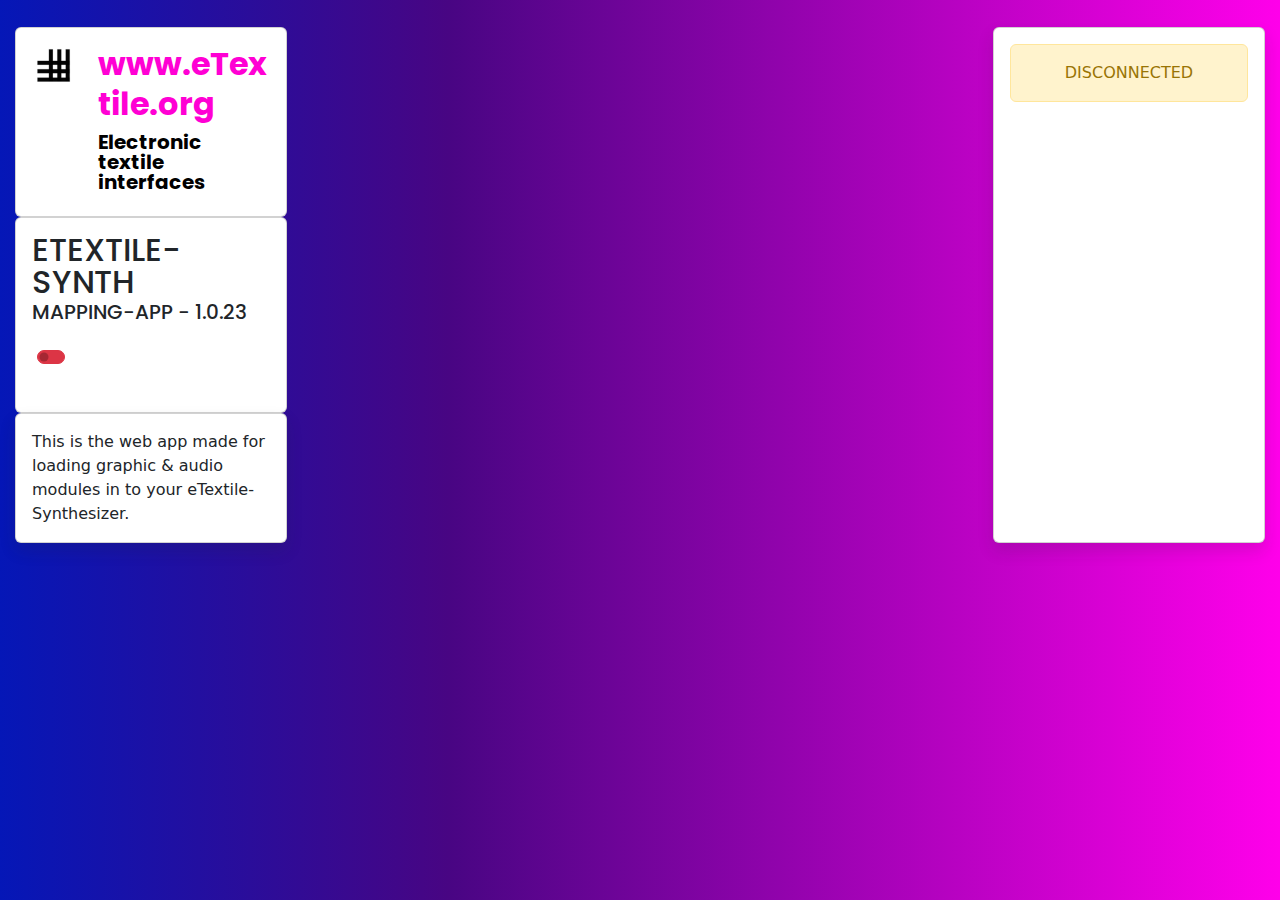
<file: docs/index.html>
<!--
  This file is part of the eTextile-Synthesizer project - https://synth.eTextile.org
  Copyright (c) 2014- Maurin Donneaud <maurin@etextile.org>
  This work is licensed under Creative Commons Attribution-ShareAlike 4.0 International license, see the LICENSE file for details.
-->

<!DOCTYPE html>
<html>

<head>
  <meta charset="UTF-8">
  <meta name="viewport" content="width=device-width, user-scalable=no, minimum-scale=1.0, maximum-scale=1.0">
  <meta name="description" content="Mapping Toolkit for the e256 eTextile-Synthesizer">
  <meta name="keywords" content="eTextile, e-textile, smart textiles, electronic textiles, opensource, open hardware">
  <meta name="author" content="Maurin Donneaud">
  <link rel="icon" href="./assets/img/favicon.ico">
  <title>Mapping-app</title>

  <link rel="preconnect" href="https://fonts.googleapis.com">
  <link rel="preconnect" href="https://fonts.gstatic.com" crossorigin>
  <link href="https://fonts.googleapis.com/css2?family=Poppins:wght@500;600&display=swap" rel="stylesheet">

  <link rel="stylesheet" href="./css/bootstrap.css">

  <script type="text/javascript" src="./js/lib/jquery.js"></script>

  <script type="text/javascript" src="./js/lib/bootstrap.bundle.min.js"></script>

  <link rel="stylesheet" href="./css/style.css">

  <script type="text/javascript" src="./js/lib/paper-full.js"></script>

  <script type="importmap">
    {
      "imports": {
        "three": "./js/lib/three.module.js"
      }
    }
  </script>
</head>

<body>

  <div class="row">

    <section class="col-sm-3 sidenav">

      <div class="card card-body">
        <div class="row">
          <div class="col-3">
            <img class="img-fluid" src="./assets/img/logo_84.png" alt="Picture" />
          </div>
          <div class="col-9">
            <h2 class="fw-bold lh-sm"><a href="https://etextile.org/">www.eTextile.org</a></h2>
            <h5 class="fw-bold">Electronic textile interfaces</h5>
          </div>
        </div>
      </div>

      <div class="card card-body">
        <h2 id="PROJECT" class="card-title"></h2>
        <h5 id="NAME" class="card-subtitle"></h5>

        </br>
        <div class="form-check form-switch">
          <input id="connect_switch" class="form-check-input btn btn-danger" type="checkbox" role="button" />
        </div>
        </br>

        <div id="start_menu" class="collapse">
          <div class="btn-group input-group" role="group">
            <button id="MATRIX_MODE" class="e256_setMode btn btn-outline-primary" type="button">MATRIX</button>
            <button id="MAPPING_MODE" class="e256_setMode btn btn-outline-primary" type="button">MAPPING</button>
          </div>
        </div>

        <div id="matrix_menu" class="collapse">
          <div class="input-group"></div>
        </div>

        <div id="calibrate_menu" class="collapse">
          <button id="CALIBRATE_MODE" class="e256_setMode btn btn-outline-primary input-group" type="button">CALIBRATE</button>
        </div>

        <div id="mapping_menu" class="collapse">

          <div class="btn-group input-group" role="group">
            <button id="EDIT_MODE" class="e256_setMode btn btn-outline-primary" type="button">EDIT</button>
            <button id="PLAY_MODE" class="e256_setMode btn btn-outline-primary" type="button">PLAY</button>
          </div>

          <div id="edit_menu" class="collapse">
            <div id="mappingToolsMenu">
              <div class="btn-group input-group" role="group">
                <button id="touchpad" class="mapingTool btn btn-outline-primary" type="button">Touchpad</button>
                <button id="switch" class="mapingTool btn btn-outline-primary" type="button">Switch</button>
                <button id="slider" class="mapingTool btn btn-outline-primary" type="button">Slider</button>
                <button id="knob" class="mapingTool btn btn-outline-primary" type="button">Knob</button>
                <button id="grid" class="mapingTool btn btn-outline-primary" type="button">Grid</button>
                <button id="path" class="mapingTool btn btn-outline-primary" type="button">Path</button>
              </div>
              <div class="btn-group input-group" role="group">
                <button id="fetchConfig" class="btn btn-outline-primary" type="button">FETCH CONFIG</button>
                <button id="uploadConfig" class="btn btn-outline-primary" type="button">UPLOAD CONFIG</button>
              </div>
              <button id="saveConfig" class="btn btn-outline-primary input-group" type="button">SAVE CONFIG</button>
              <div id="load_menu" class="collapse">
                <input id="loadConfig" class="form-control form-control-sm" type="file" accept=".json, .wav">
              </div>
            </div>
          </div>
        </div>
      </div>

      <div class="card card-body shadow">
        <p id="contextual_content" class="text card-text">
          This is the web app made for loading graphic & audio modules in to your eTextile-Synthesizer.
        </p>
      </div>

    </section>

    <section id="page" class="col-sm-6">

      <div id="loading_canvas" class="container collapse">
        <div class="sensor">
          <div id="canvas-1D"></div>
        </div>
      </div>

      <div id="mapping_canvas" class="container collapse">
        <div class="sensor d-flex justify-content-center">
          <canvas id="canvas-2D"></canvas>
          <!--div class="alert alert-danger position-absolute top-50 start-50 translate-middle" role="alert">AAAAAAAAAAAA</div-->
        </div>
      </div>

      <div id="matrix_canvas" class="container collapse">
        <div class="sensor d-flex justify-content-center">
          <div id="canvas-3D"></div>
        </div>
      </div>  

    </section>

    <section class="col-sm-3 sidenav d-flex flex-column">

      <div class="card-body card shadow">
        <div id="summary_action" class="alert alert-warning text-center">DISCONNECTED</div>
        <div id="e256_params"></div>
        <div id="midi_term" class="card-body h-100 collapse"></div>
        <div id="set_button_params" class="param collapse">
          <button id="btnSet" class="btn w-100 btn-warning" type="button">SET PARAMS</button>
        </div>
      </div>

    </section>

  </div>

  <script type="text/javascript" src="./js/e256_config.js"></script>

  <script type="module" src="./js/e256_three_script.js"></script>

  <script type="text/javascript" src="./js/e256_paper_script.js"></script>
  
  <script type="text/javascript" src="./js/e256_matrix.js"></script>
  <script type="text/javascript" src="./js/e256_blobs.js"></script>

  <script type="text/javascript" src="./js/e256_midi_io.js"></script>
  <script type="text/javascript" src="./js/e256_menu.js"></script>
  <script type="text/javascript" src="./js/e256_math.js"></script>

  <script type="text/javascript" src="./js/e256_mappings/grid.js"></script>
  <script type="text/javascript" src="./js/e256_mappings/touchpad.js"></script>
  <script type="text/javascript" src="./js/e256_mappings/slider.js"></script>
  <script type="text/javascript" src="./js/e256_mappings/switch.js"></script>
  <script type="text/javascript" src="./js/e256_mappings/knob.js"></script>
  <script type="text/javascript" src="./js/e256_mappings/path.js"></script>
  <script type="text/javascript" src="./js/e256_mappings/polygon.js"></script>

  <script type="text/javascript" src="./js/e256_menu_params.js"></script>
  
  <script type="text/javascript" src="./js/lib/FileSaver.js" defer></script>
  <script type="text/javascript" src="./js/e256_export_config.js" defer></script>

</body>

</html>
</file>
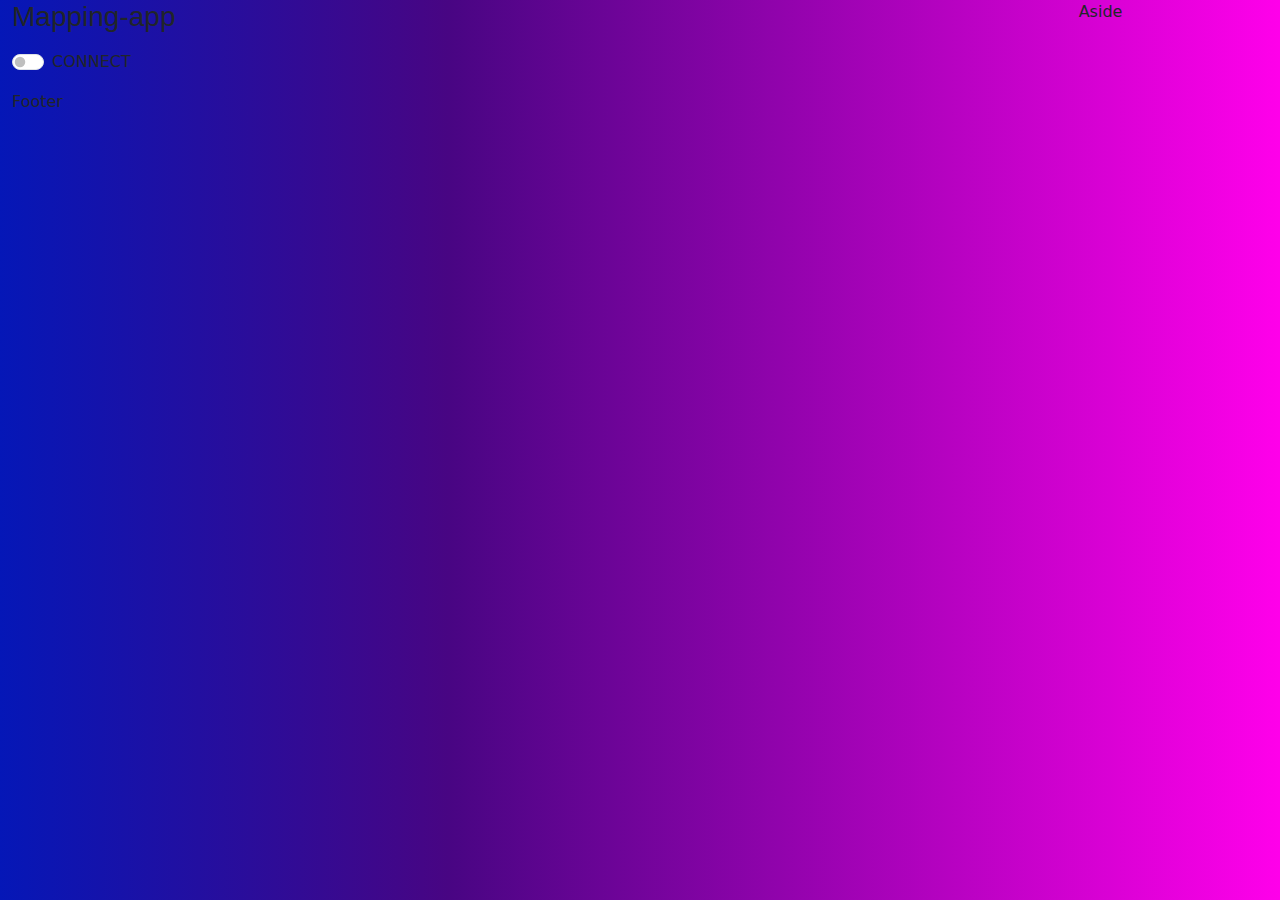
<file: docs/mapping.html>
<!DOCTYPE html>
<html>

<head>
  <meta charset="UTF-8">
  <meta name="viewport" content="width=device-width, user-scalable=no, minimum-scale=1.0, maximum-scale=1.0">
  <meta name="description" content="Mapping Toolkit for the e256 eTextile-Synthesizer">
  <meta name="keywords"
    content="eTextile, e-textile, smart textiles, intelligent textiles, electronic textiles, opensource, open hardware" />
  <meta name="author" content="Maurin Donneaud">
  <link rel="icon" href="./assets/img/favicon.ico">
  <title>Mapping-app</title>
  <link rel="stylesheet" href="./css/style.css">
  <link rel="stylesheet" href="./css/bootstrap.css">
  <script type="text/javascript" src="./js/lib/jquery.js"></script>
  <script type="text/javascript" src="./js/lib/paper-full.js"></script>
  <script type="text/javascript" src="./js/lib/bootstrap.min.js"></script>
  <script type="text/javascript" src="./js/e256_parcer.js"></script>
  <script type="importmap">
    {
      "imports": {
        "three": "./js/lib/three.module.js"
      }
    }
    </script>
</head>

<body>

  <div class="container-fluid">

    <div class="row content">

      <section id="sidenav" class="col-sm-2 sidenav">

        <div class="sidebar-header">
          <h3>Mapping-app</h3>
        </div>

        <p>
        <div class="form-check form-switch">
          <input id="connect" class="sendMidi form-check-input" type="checkbox" role="button" />
          <label class="form-check-label" for="connect">CONNECT</label>
        </div>
        </p>

        <div id="startMenu" class="collapse">
          <button id="calibrate" name="" class="sendMidi btn btn-outline-secondary btn-sm input-group"
            type="button">CALIBRATE</button>
          <div class="btn-group input-group" role="group">
            <button id="matrixMode" class="sendMidi btn btn-primary btn-sm" type="button">MATRIX</button>
            <button id="mappingMode" class="sendMidi btn btn-primary btn-sm" type="button">MAPPING</button>
          </div>
        </div>

        <div id="matrixMenu" class="collapse">
          <div class="input-group"></div>
        </div>

        <div id="mappingMenu" class="collapse w-100">

          <div class="btn-group btn-group-sm input-group" role="group">
            <button id="editMode" class="sendMidi btn btn-outline-secondary" type="button">EDIT</button>
            <button id="playMode" class="sendMidi btn btn-outline-secondary" type="button">PLAY</button>
          </div>

          <div id="mappingEditMode" class="collapse">

            <div class="btn-group btn-group-sm input-group" role="group">
              <button id="editMode" class="btn btn-outline-secondary btn-sm" type="button" data-bs-toggle="collapse"
                data-bs-target="#configEditTool">CONFIG</button>
              <button id="getConfig" class="sendMidi btn btn-outline-secondary" type="button">GET</button>
              <button id="setConfig" class="sendMidi btn btn-outline-secondary" type="button">SET</button>
            </div>

            <div id="fileLoaderMenu">
              <input id="loadConfig" class="sendMidi form-control form-control-sm" type="file" accept=".json, .wav">
              <label for="formFileSm" class="form-label"></label>
            </div>

            <div id="mappingToolsMenu">

              <div class="card card-body">
                <div class="form-check">
                  <input type="radio" class="mapingTool form-check-input" name="tool" value="toggle" id="toggle">
                  <label class="form-check-label" for="toggle">Toggel</label>
                </div>
                <div class="form-check">
                  <input type="radio" class="mapingTool form-check-input" name="tool" value="trigger" id="trigger">
                  <label class="form-check-label" for="trigger">Trigger</label>
                </div>
                <div class="form-check">
                  <input type="radio" class="mapingTool form-check-input" name="tool" value="slider" id="slider">
                  <label class="form-check-label" for="slider">Slider</label>
                </div>
                <div class="form-check">
                  <input type="radio" class="mapingTool form-check-input" name="tool" value="knob" id="knob">
                  <label class="form-check-label" for="knob">Knob</label>
                </div>
                </form>
              </div>

            </div>
          </div>

          <div id="mappingPlayMode" class="collapse">
            <div class="input-group"></div>
          </div>

        </div>

      </section>

      <section id="page" class="col-sm-8">
        <div id="matrixCanvas" class="collapse"></div>
        <canvas id="mappingCanvas" class="collapse"></canvas>
      </section>

      <script type="module" src="./js/e256_three_script.js"></script>

      <script type="text/javascript" src="./js/e256_paper_script.js"></script>

      <section class="col-sm-2 sidenav">
        Aside
      </section>

    </div>

    <footer class="col-12">
      Footer
    </footer>

    <script type="text/javascript">
      $('#connect').change(
        function () {
          if ($(this).is(':checked')) {
            $('#startMenu').collapse('show');
          } else {
            $('#startMenu').collapse('hide');
            $('#matrixMenu').collapse('hide');
            $('#mappingMenu').collapse('hide');
            $('#matrixCanvas').collapse('hide');
            $('#mappingCanvas').collapse('hide');
          }
        }
      );

      $('#matrixMode').on("click", function () {
        $('#mappingMenu').collapse('hide');
        $('#mappingCanvas').collapse('hide');
        $('#matrixMenu').collapse('show');
        $('#matrixCanvas').collapse('show');
      });

      $('#mappingMode').on("click", function () {
        $('#matrixMenu').collapse('hide');
        $('#matrixCanvas').collapse('hide');
        $('#mappingMenu').collapse('show');
        $('#mappingCanvas').collapse('show');
      });

      $('#editMode').on("click", function () {
        $('#mappingPlayMode').collapse('hide');
        $('#mappingEditMode').collapse('show');
      });

      $('#playMode').on("click", function () {
        $('#mappingEditMode').collapse('hide');
        $('#mappingPlayMode').collapse('show');
      });

      $("#connect").on('change', MIDIConnect);
      
      $(".sendMidi").click(function () {
        sendParams(event);
      });

      //$(".mapingTool").on('click', toolSelector);

    </script>
  </div>
</body>

</html>
</file>
<file: docs/css/style.css>
body {
  height: inherit;
  width: inherit;
  background-image: linear-gradient(90deg, #0517b7 0%, #480583 35%, #ff00ea 100%);
}

.collapsing {
  transition: 0;
}

.col-sm-3, .col-sm-6 {
  padding: 3vh;
}

h1, h2, h3, h4, h5 {
	font-family: 'Poppins', sans-serif;
	color: black;
	font-weight: 500;
  line-height: 1;
}

@media (orientation: landscape) {
  .container {
    width: 100%;
    height: 90vh;
    display: block;
  }
  .sensor{
    width: inherit;
    height: inherit;
    margin: auto;
    overflow: hidden;
  }
}

#canvas-2D{
  background: rgb(255, 255, 255);
}

@media (orientation: portrait) {
  .container {
    width: 100%;
    height: 100%;
    display: block;
  }
  .canvas{
    width: inherit;
    height: inherit;
    margin: auto;
    overflow: hidden;
    background-color: rgb(255, 255, 255);
    /*border: 1px dashed rgb(255, 0, 0);*/
  }
}

a, a:hover, a:focus, a:active {
  text-decoration: none;
  color: rgb(255, 0, 212);
}

/* Chrome, Safari, Edge, Opera */
input::-webkit-outer-spin-button,
input::-webkit-inner-spin-button {
  -webkit-appearance: none;
  margin: 0;
}

/* Firefox */
input[type=number] {
  -moz-appearance: textfield;
}

#midi_term {
  background-color: rgb(93, 93, 119);
  color: white;
  overflow: hidden;
}
</file>
